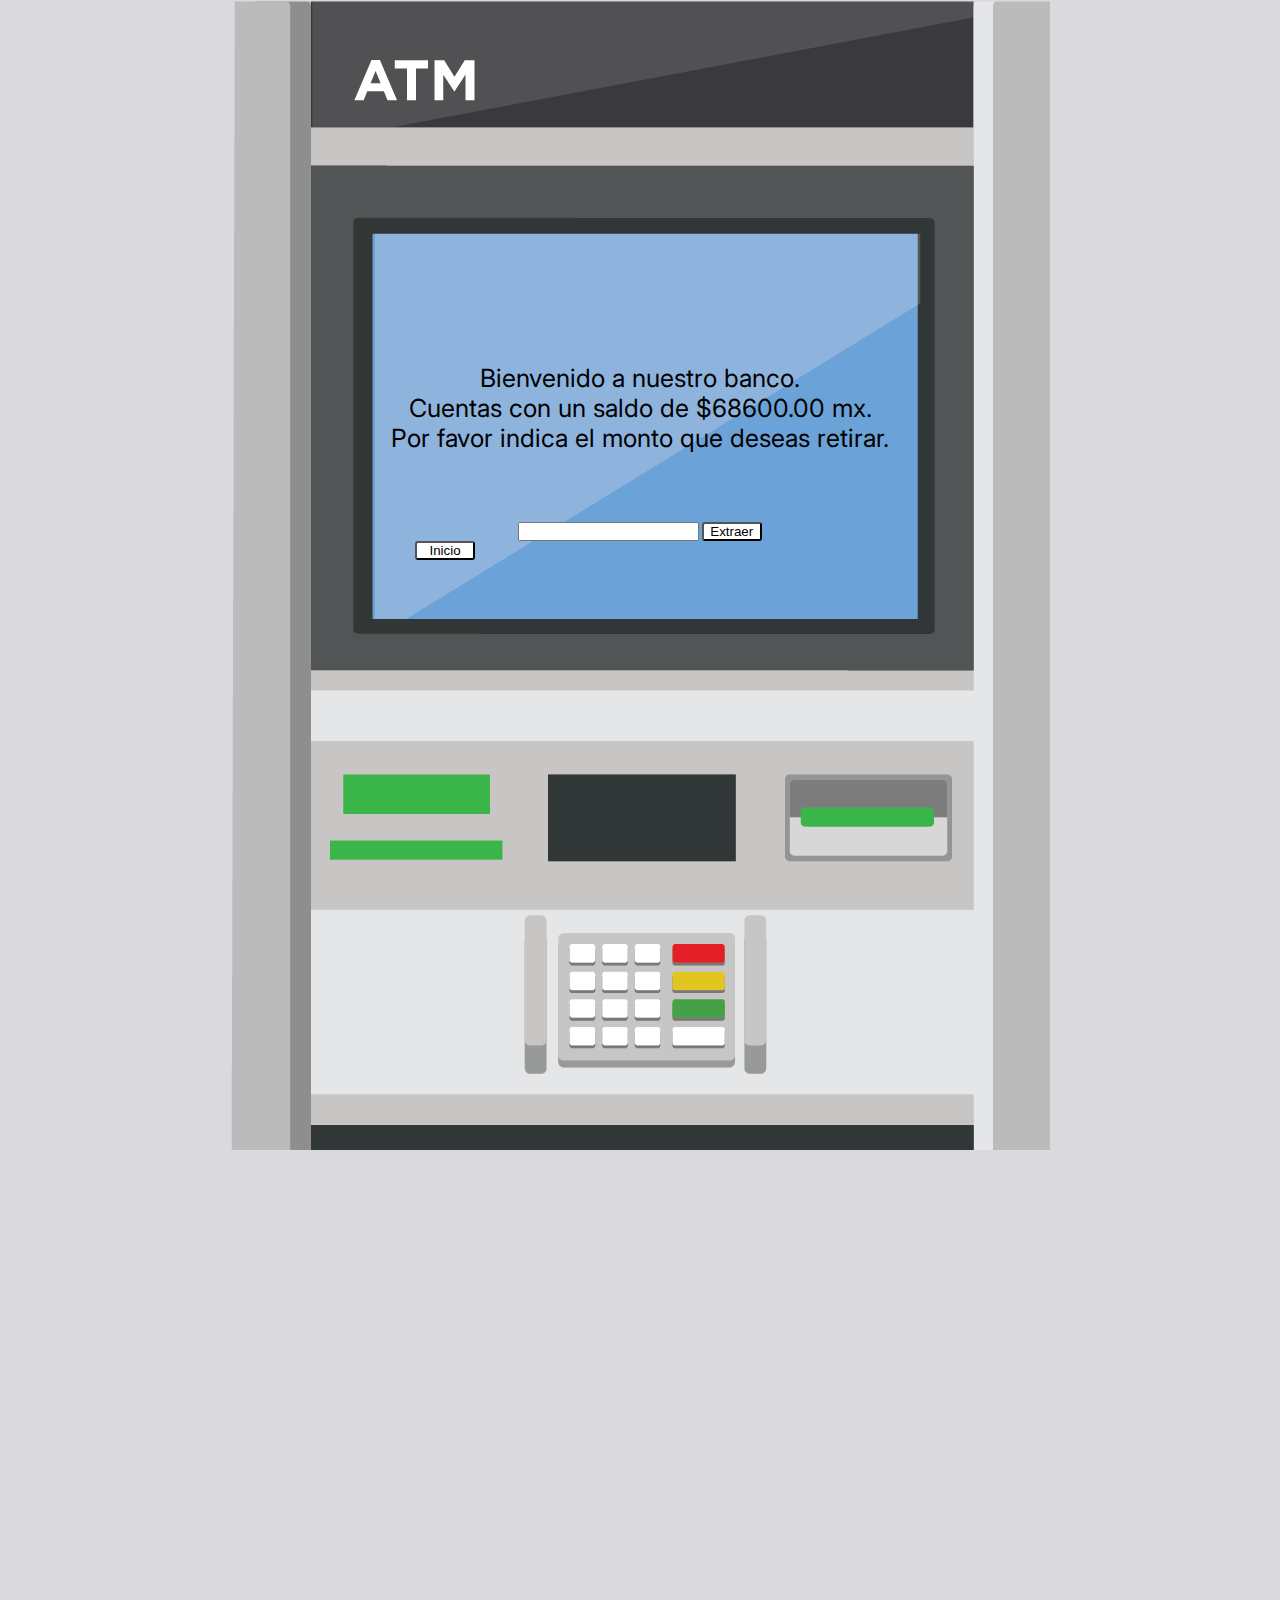
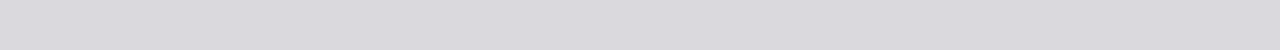
<file: index.html>
<!DOCTYPE html>
<html lang="en">
<head>
    <meta charset="UTF-8">
    <meta http-equiv="X-UA-Compatible" content="IE=edge">
    <meta name="viewport" content="width=device-width, initial-scale=1.0">
    <title>Cajero Automático</title>
    <link rel="stylesheet" href="./styles.css">
    <link rel="preconnect" href="https://fonts.googleapis.com">
    <link rel="preconnect" href="https://fonts.gstatic.com" crossorigin>
    <link href="https://fonts.googleapis.com/css2?family=Inter:wght@300&display=swap" rel="stylesheet">
</head>
<body class="container">
    <div class="maquina container">
        <div class="pantalla container" id="pantalla">
            <p id="pantalla-resultado" class="container letra-grande"></p>
            <p id="pantalla-extraer">
                <input type="number" id="dinero">
                <input type="button" class="boton" value="Extraer" id="extraer">
            </p>
            <p class="container-left">
                <input type="button" class="boton" value="Inicio" id="inicio">
            </p>
        </div>
    </div>
    <canvas id="caja-entrega" class="caja-entrega letra-grande" width="500" height="500"></p>
    <script src="./cajero.js"></script>
</body>
</html>
</file>
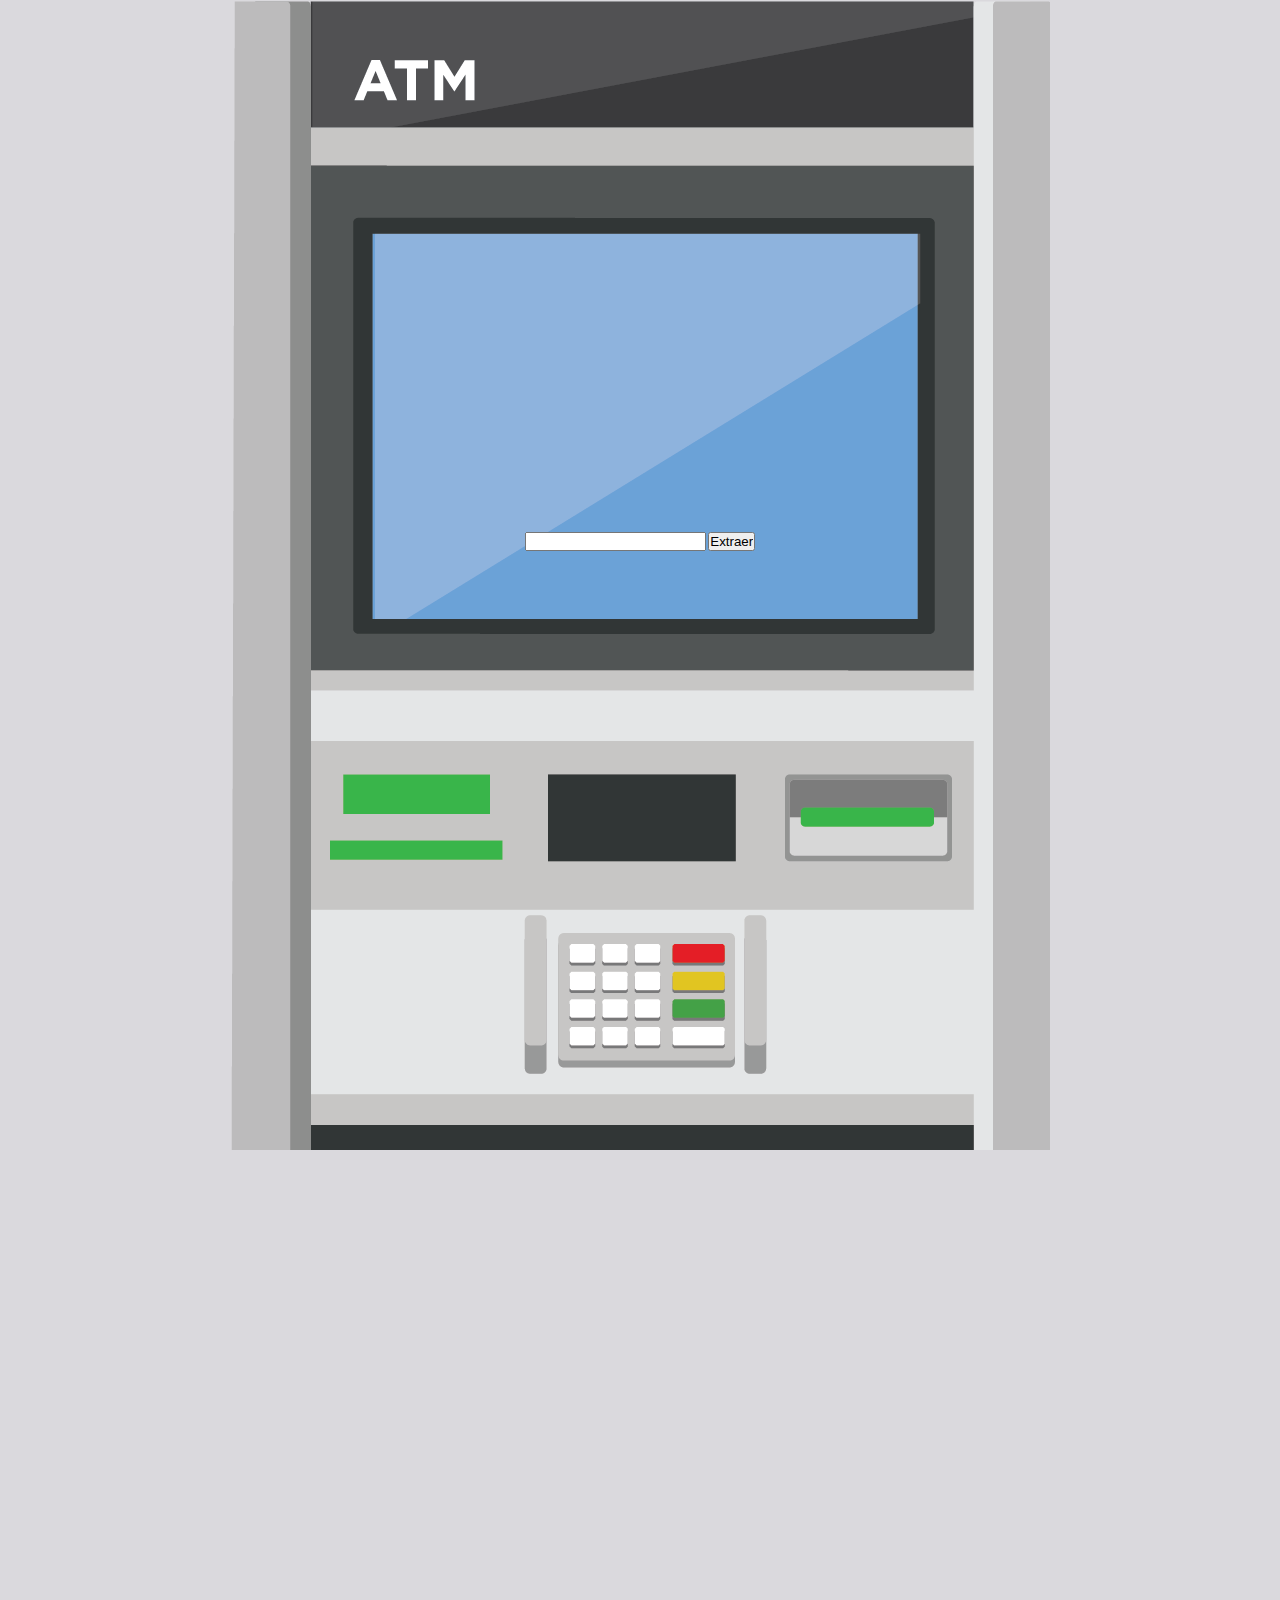
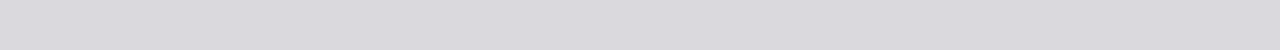
<file: atm.html>
<!DOCTYPE html>
<html lang="en">
<head>
    <meta charset="UTF-8">
    <meta http-equiv="X-UA-Compatible" content="IE=edge">
    <meta name="viewport" content="width=device-width, initial-scale=1.0">
    <title>Cajero Automático</title>
    <link rel="stylesheet" href="./styles.css">
    <link rel="preconnect" href="https://fonts.googleapis.com">
    <link rel="preconnect" href="https://fonts.gstatic.com" crossorigin>
    <link href="https://fonts.googleapis.com/css2?family=Inter:wght@300&display=swap" rel="stylesheet">
</head>
<body class="container">
    <div class="maquina container">
        <div class="pantalla container" id="pantalla">
            <p id="pantalla-resultado" class="container letra-grande"></p>
            <p id="pantalla-extraer">
                <input type="number" id="dinero">
                <input type="button" value="Extraer" id="extraer">
            </p>
        </div>
    </div>
    <canvas id="caja-entrega" class="caja-entrega letra-grande" width="500" height="500"></p>
    <script src="./cajero.js"></script>
</body>
</html>
</file>
<file: styles.css>
* {
    box-sizing: border-box;
    margin: 0;
    padding: 0;
}
html {
    font-size: 62.5%;
}
body {
    background-color: #dad9dd;
    min-width: 820px;
}

.letra-grande {
    font-family: 'Inter', sans-serif;
    font-size: 2.5rem;
}
.container {
    display: flex;
    flex-direction: column;
    align-items: center;
    justify-content: center;
}
.container-left {
    width: inherit;
    display: flex;
    flex-direction: row;
    align-items: flex-start;
    justify-content: left;
}
.maquina {
    background-image:url("./img/cajeroPantallaChida.png");
    background-repeat: no-repeat;
    width: 820px;
    height: 1150px;
}
.pantalla {
    /* background-color: red; */
    width: 500px;
    height: 380px;
    margin-top:-36%;
}
.caja-entrega{
    width: 500px;
}
.boton {
    min-width: 60px;
    background-color: white;
    border-color: black;
    border-radius: 3px;
}

#pantalla-resultado {
    /* background-color: aliceblue; */
    flex-basis: 60%;
    text-align: center;
}
#caja-extraer {
    flex-basis: 35%;
}
#inicio {
    flex-basis: 5%;
    margin-left: 5%;
}
</file>
